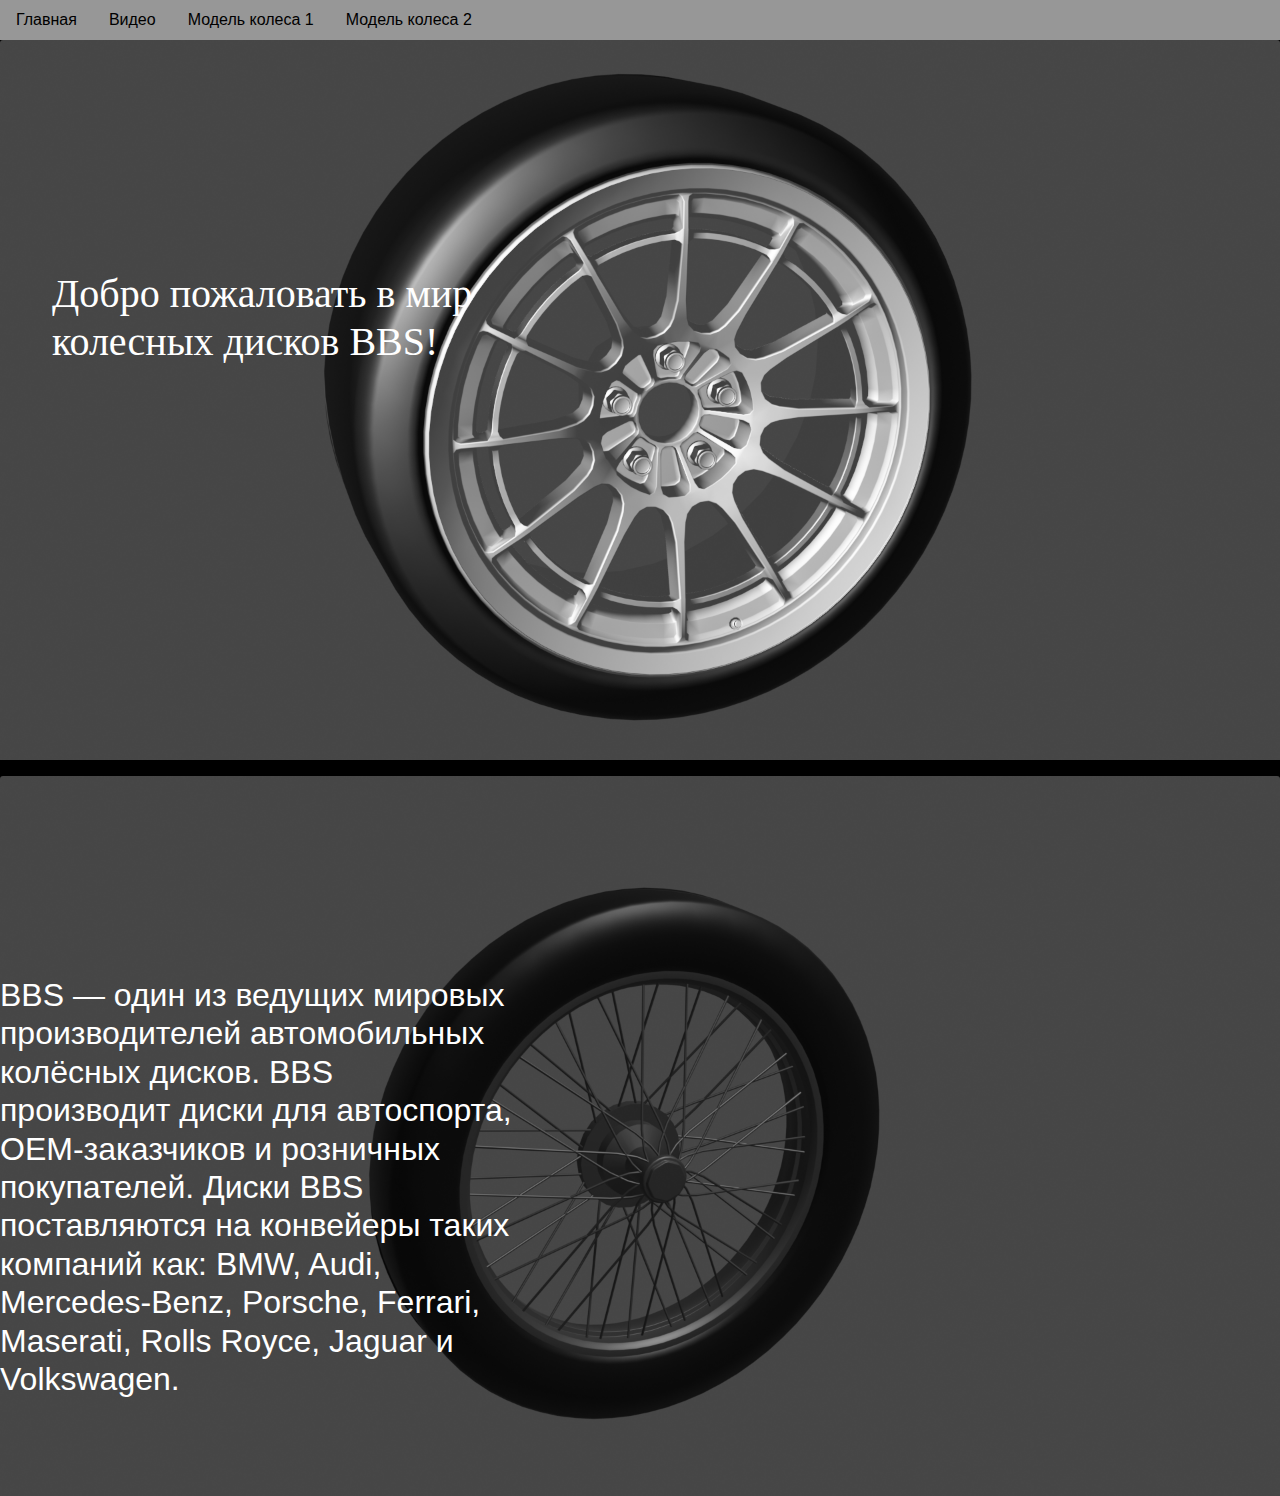
<file: index.html>
<!DOCTYPE html>
<html lang="en">
<head>
        <meta charset="UTF-8">
        <link rel="stylesheet" href="style.css" />
        <link rel="stylesheet" href="https://stackpath.bootstrapcdn.com/bootstrap/4.5.2/css/bootstrap.min.css"
          integrity="sha384-JcKb8q3iqJ61gNV9KGb8thSsNjpSL0n8PARn9HuZOnIxN0hoP+VmmDGMN5t9UJ0Z" crossorigin="anonymous">
    <title>Главная</title>
    <style> body{
    background-color: #000000;
    }</style>
</head>
    <body>
        <ul class="nav" style="background: #979797">
            <li class="nav-item">
                <a class="nav-link" href="index.html" style="color: #000000;">Главная</a>
            </li>
            <li class="nav-item">
                <a class="nav-link" href="Video.html" style="color: #000000;" >Видео</a>
            </li>
            <li class="nav-item">
                <a class="nav-link" href="model1.html" style="color: #000000;">Модель колеса 1</a>
            </li>
            <li class="nav-item">
                <a class="nav-link" href="model2.html" style="color: #000000;">Модель колеса 2</a>
            </li>
        </ul>
        <div class="image1 " id="image1">
            <img src="col1.png" class="card-img-top" alt="...">
        </div>
        <div class="text1">
            <h1>
                Добро пожаловать в мир колесных дисков BBS!
            </h1>
        </div>
        <p></p>
        <div class="image2 " id="image2">
            <img src="col2.png" class="card-img-top" alt="...">
            <h2>
                BBS — один из ведущих мировых производителей автомобильных колёсных дисков. BBS производит диски для автоспорта, OEM-заказчиков и розничных покупателей. Диски BBS поставляются на конвейеры таких компаний как: BMW, Audi, Mercedes-Benz, Porsche, Ferrari, Maserati, Rolls Royce, Jaguar и Volkswagen.
            </h2>
        </div>
    </body>
</html>
</file>
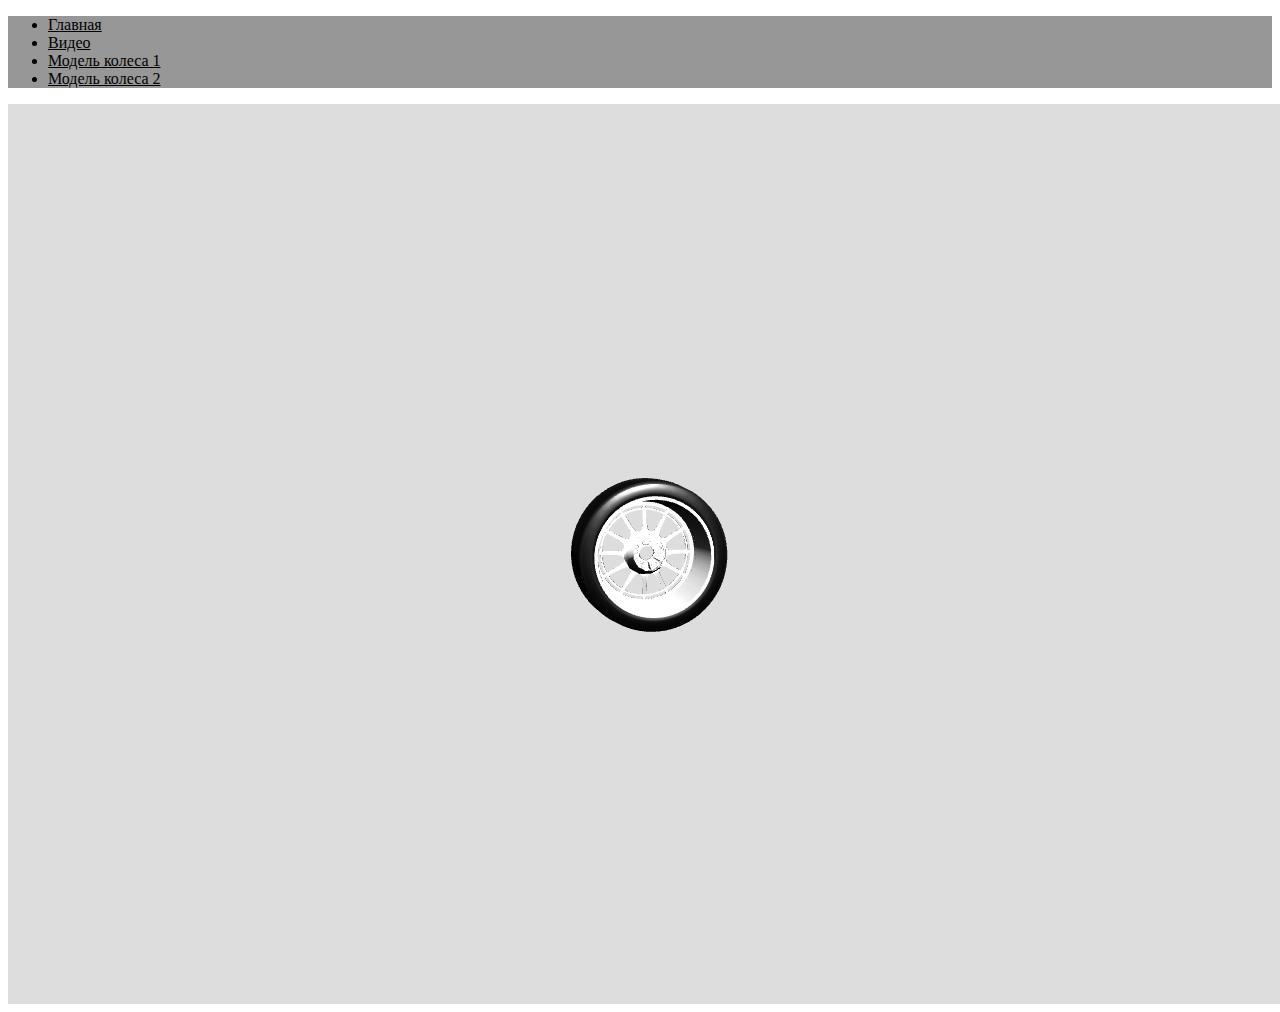
<file: model1.html>
<!DOCTYPE html>
<html>
<head>
    <meta charset='utf-8'>
    <link rel="stylesheet" href="https://cdn.jsdelivr.net/npm/bootstrap@4.5.3/dist/css/bootstrap.min.css"
          integrity="sha384-TX8t27EcRE3e/ihU7zmQxVncDAy5uIKz4rEkgIXeMed4M0jlfIDPvg6uqKI2xXr2"
          crossorigin="anonymous">
    <script src="https://cdn.jsdelivr.net/npm/bootstrap@4.5.3/dist/js/bootstrap.bundle.min.js"
            integrity="sha384-ho+j7jyWK8fNQe+A12Hb8AhRq26LrZ/JpcUGGOn+Y7RsweNrtN/tE3MoK7ZeZDyx"
            crossorigin="anonymous"></script>
    <meta charset="UTF-8">
    <meta name="viewport"
          content="width=device-width, user-scalable=no, initial-scale=1.0, maximum-scale=1.0, minimum-scale=1.0">
    <meta http-equiv="X-UA-Compatible" content="ie=edge">
    <title>Колесо 1</title>
</head>
 <body>
       <ul class="nav" style="background: #979797">
            <li class="nav-item">
                <a class="nav-link" href="index.html" style="color: #000000;">Главная</a>
            </li>
            <li class="nav-item">
                <a class="nav-link" href="Video.html" style="color: #000000;" >Видео</a>
            </li>
            <li class="nav-item">
                <a class="nav-link" href="model1.html" style="color: #000000;">Модель колеса 1</a>
            </li>
            <li class="nav-item">
                <a class="nav-link" href="model2.html" style="color: #000000;">Модель колеса 2</a>
            </li>
        </ul>



        <div class="toggleDiv">
    <script src="three.min.js"></script>
    <script src="GLTFLoader.js"></script>
    <script src="OrbitControls.js"></script>
    <script>
        let scene, camera, renderer, modelString, loader;
        let autoRotate, controls;

        function init() {
            autoRotate = false
            scene = new THREE.Scene();
            scene.background = new THREE.Color(0xdddddd);
            camera = new THREE.PerspectiveCamera(20, window.innerWidth / window.innerHeight, 1, 5000);
            camera.rotation.y = 45 / 180 * Math.PI;
            camera.position.x = 50;
            camera.position.y = 5;
            camera.position.z = 10;

            renderer = new THREE.WebGLRenderer({antialias: true});
            renderer.setSize(window.innerWidth, window.innerHeight);
            document.body.appendChild(renderer.domElement);

            controls = new THREE.OrbitControls(camera, renderer.domElement);


            directionalLight = new THREE.DirectionalLight(0xffffff, 10);
            directionalLight.position.set(1, 1, 0);
            directionalLight.castShadow = true;
            scene.add(directionalLight);
            light4 = new THREE.PointLight(0xc4c4c4, 1);
            light4.position.set(100, 500, 1000);
            scene.add(light4);
            controls.update();

            loader = new THREE.GLTFLoader();
            loader.load('gohanIguanaKoleso.gltf',
                function (gltf) {

                    gltf.scene.scale.set(5, 5, 5) // scale here
                    scene.add(gltf.scene);
                    animate()
                }, (xhr) => xhr, (err) => console.error(e));

            function animate() {
                renderer.render(scene, camera);
                controls.update();
                requestAnimationFrame(animate);
            }
        }

        init();

        function rotation() {
            if (autoRotate == false) {
                autoRotate = true
            } else {
                autoRotate = false
            }
            controls.autoRotate = autoRotate;
            controls.update();
        }
        </script>
    </div>

    </body>
</html>
</file>
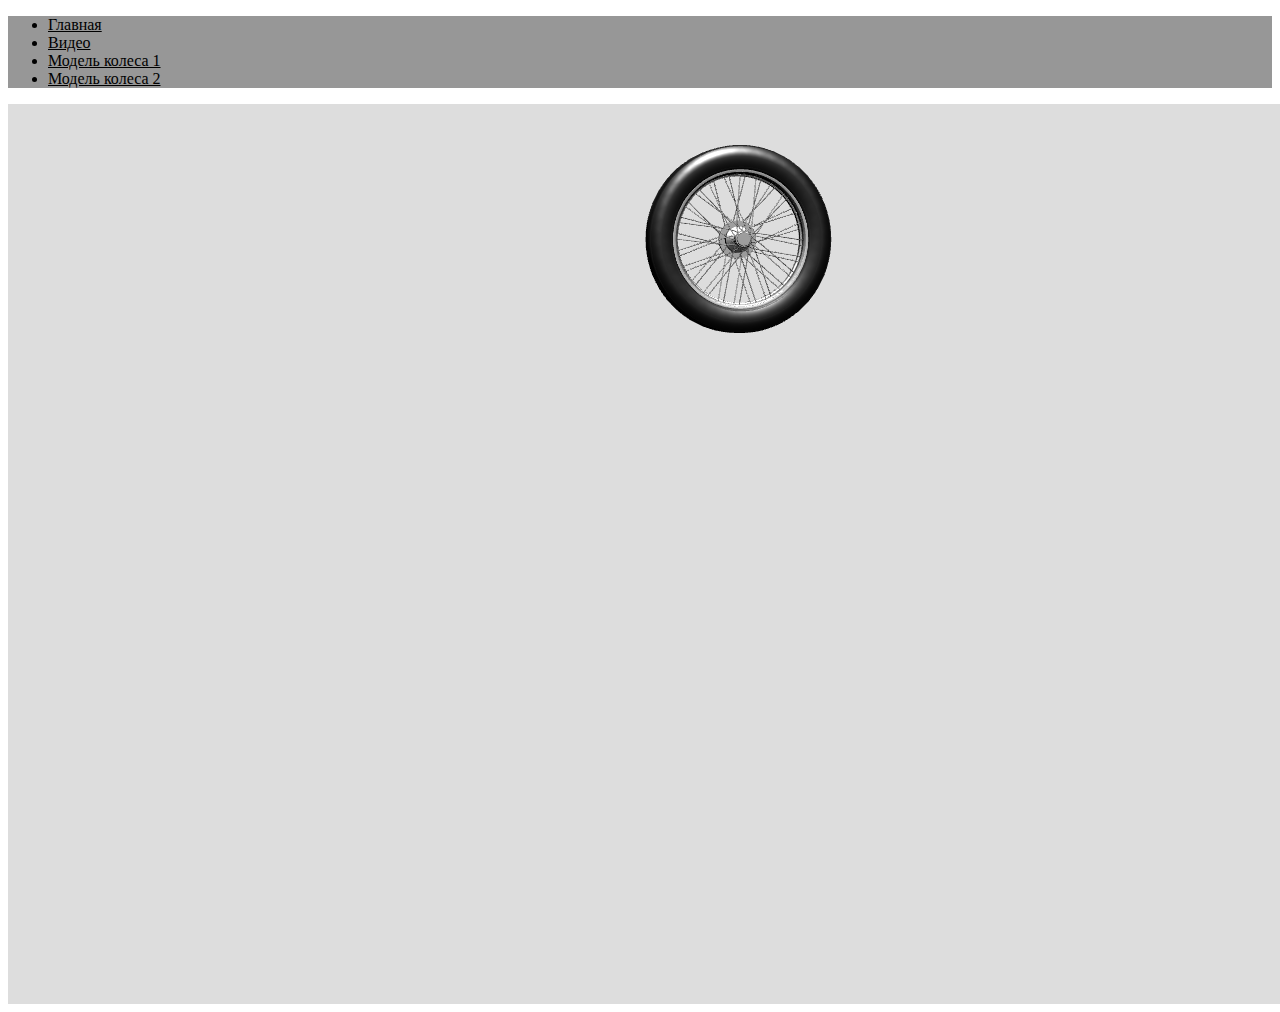
<file: model2.html>
<!DOCTYPE html>
<html>
<head>
    <meta charset='utf-8'>
    <link rel="stylesheet" href="https://cdn.jsdelivr.net/npm/bootstrap@4.5.3/dist/css/bootstrap.min.css"
          integrity="sha384-TX8t27EcRE3e/ihU7zmQxVncDAy5uIKz4rEkgIXeMed4M0jlfIDPvg6uqKI2xXr2"
          crossorigin="anonymous">
    <script src="https://cdn.jsdelivr.net/npm/bootstrap@4.5.3/dist/js/bootstrap.bundle.min.js"
            integrity="sha384-ho+j7jyWK8fNQe+A12Hb8AhRq26LrZ/JpcUGGOn+Y7RsweNrtN/tE3MoK7ZeZDyx"
            crossorigin="anonymous"></script>
    <meta charset="UTF-8">
    <meta name="viewport"
          content="width=device-width, user-scalable=no, initial-scale=1.0, maximum-scale=1.0, minimum-scale=1.0">
    <meta http-equiv="X-UA-Compatible" content="ie=edge">
    <title>Колесо 2</title>
</head>
 <body>
       <ul class="nav" style="background: #979797">
            <li class="nav-item">
                <a class="nav-link" href="index.html" style="color: #000000;">Главная</a>
            </li>
            <li class="nav-item">
                <a class="nav-link" href="Video.html" style="color: #000000;" >Видео</a>
            </li>
            <li class="nav-item">
                <a class="nav-link" href="model1.html" style="color: #000000;">Модель колеса 1</a>
            </li>
            <li class="nav-item">
                <a class="nav-link" href="model2.html" style="color: #000000;">Модель колеса 2</a>
            </li>
        </ul>



        <div class="toggleDiv">
    <script src="three.min.js"></script>
    <script src="GLTFLoader.js"></script>
    <script src="OrbitControls.js"></script>
    <script>
        let scene, camera, renderer, modelString, loader;
        let autoRotate, controls;

        function init() {
            autoRotate = false
            scene = new THREE.Scene();
            scene.background = new THREE.Color(0xdddddd);
            camera = new THREE.PerspectiveCamera(20, window.innerWidth / window.innerHeight, 1, 5000);
            camera.rotation.y = 45 / 180 * Math.PI;
            camera.position.x = 50;
            camera.position.y = 5;
            camera.position.z = 10;

            renderer = new THREE.WebGLRenderer({antialias: true});
            renderer.setSize(window.innerWidth, window.innerHeight);
            document.body.appendChild(renderer.domElement);

            controls = new THREE.OrbitControls(camera, renderer.domElement);


            directionalLight = new THREE.DirectionalLight(0xffffff, 10);
            directionalLight.position.set(1, 1, 0);
            directionalLight.castShadow = true;
            scene.add(directionalLight);
            light4 = new THREE.PointLight(0xc4c4c4, 1);
            light4.position.set(100, 500, 1000);
            scene.add(light4);
            controls.update();

            loader = new THREE.GLTFLoader();
            loader.load('gaxaniguanaKolesodrevnee.gltf',
                function (gltf) {

                    gltf.scene.scale.set(5, 5, 5) // scale here
                    scene.add(gltf.scene);
                    animate()
                }, (xhr) => xhr, (err) => console.error(e));

            function animate() {
                renderer.render(scene, camera);
                controls.update();
                requestAnimationFrame(animate);
            }
        }

        init();

        function rotation() {
            if (autoRotate == false) {
                autoRotate = true
            } else {
                autoRotate = false
            }
            controls.autoRotate = autoRotate;
            controls.update();
        }
        </script>
    </div>

    </body>
</html>
</file>
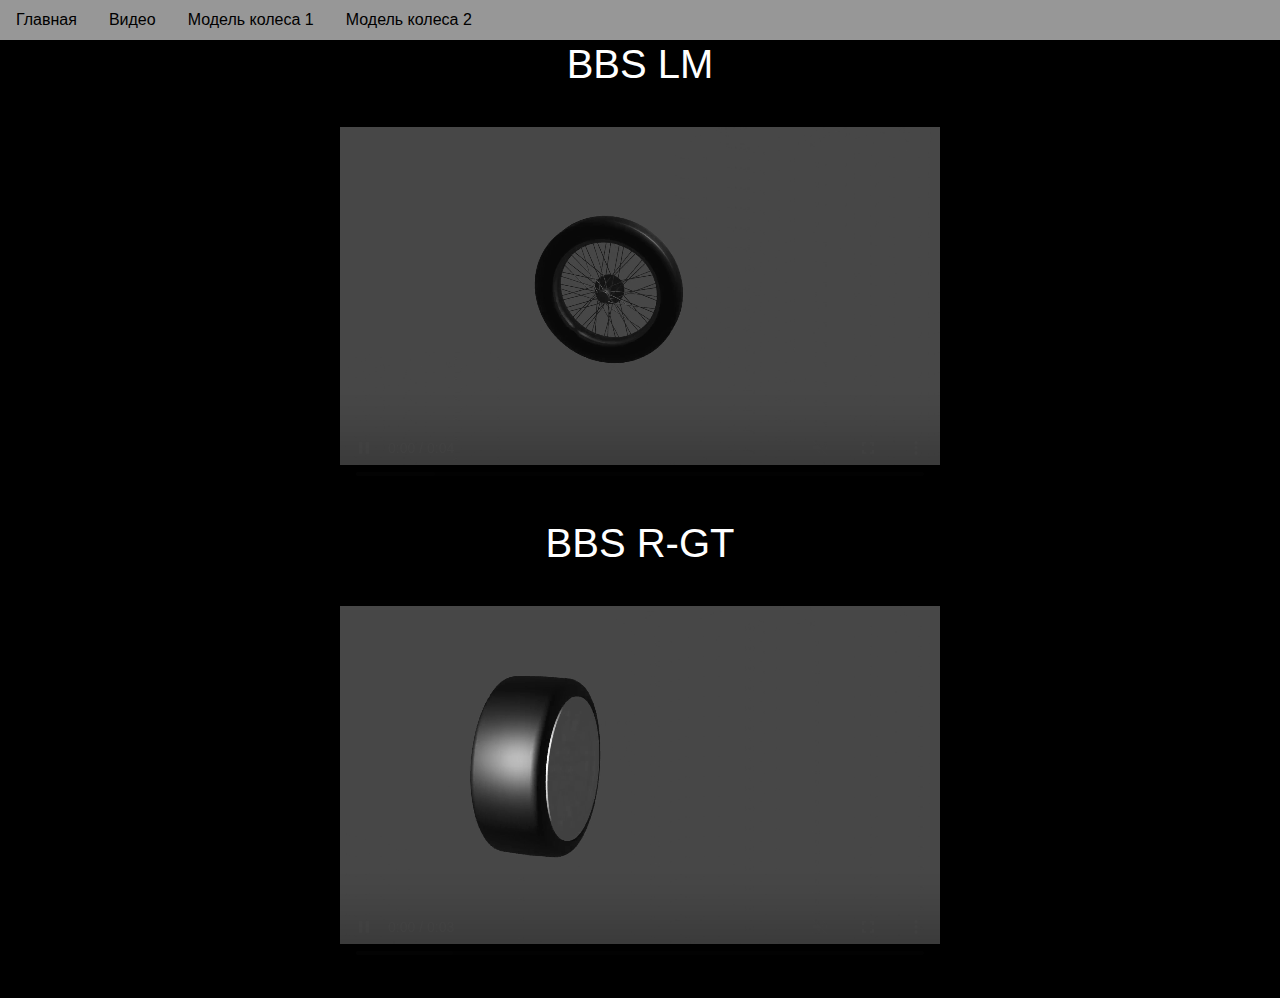
<file: Video.html>
<!DOCTYPE html>
<html lang="en">
<head>
        <meta charset="UTF-8">
        <link rel="stylesheet" href="style.css" />
        <link rel="stylesheet" href="https://stackpath.bootstrapcdn.com/bootstrap/4.5.2/css/bootstrap.min.css"
          integrity="sha384-JcKb8q3iqJ61gNV9KGb8thSsNjpSL0n8PARn9HuZOnIxN0hoP+VmmDGMN5t9UJ0Z" crossorigin="anonymous">
    <title>Главная</title>
    <style> body{
    background-color: #000000;
    }</style>
</head>
    <body>
        <ul class="nav" style="background: #979797">
            <li class="nav-item">
                <a class="nav-link" href="index.html" style="color: #000000;">Главная</a>
            </li>
            <li class="nav-item">
                <a class="nav-link" href="Video.html" style="color: #000000;" >Видео</a>
            </li>
            <li class="nav-item">
                <a class="nav-link" href="model1.html" style="color: #000000;">Модель колеса 1</a>
            </li>
            <li class="nav-item">
                <a class="nav-link" href="model2.html" style="color: #000000;">Модель колеса 2</a>
            </li>
        </ul>

		<h1 class="heading">BBS LM</h1>
		<p class="p-img">
			<video height="400" width="600" controls muted autoplay loop>
				<source src="drevnnecol.mp4">
			</video>
		</p>

		<h1 class="heading">BBS R-GT</h1>
		<p class="p-img">
			<video height="400" width="600" controls muted autoplay loop>
				<source src="coleso.mp4">
			</video>
		</p>
    </body>
</html>
</file>
<file: style.css>
.text1 {
    position: absolute;
    width: 450px;
    height: 280px;
    left: 52px;
    top: 270px;

    font-family: Roboto;
    font-style: normal;
    font-weight: bold;
    font-size: 1000px;
    line-height: 140%;
    /* or 90px */


    /* white */

    color: #FFFFFF
}
.text2{
    position: absolute;
    width: 803px;
    height: 888px;
    left: 22px;
    top: 1287px;

    font-family: Roboto;
    font-style: normal;
    font-weight: bold;
    font-size: 53px;
    line-height: 140%;
    /* or 74px */

    text-align: center;

    /* white */

    color: #FFFFFF;
}
.image2{
	position	: relative;
	width		: 100%; /* for IE 6 */
}
h2 {
    position	: absolute;
	top		: 200px;
	left		: 200;
	width		: 40%;

    color: #FFFFFF;
}
.p-img {
    text-align: center;
}
.heading{
    text-align: center;
    color: #FFFFFF;
}
</file>
